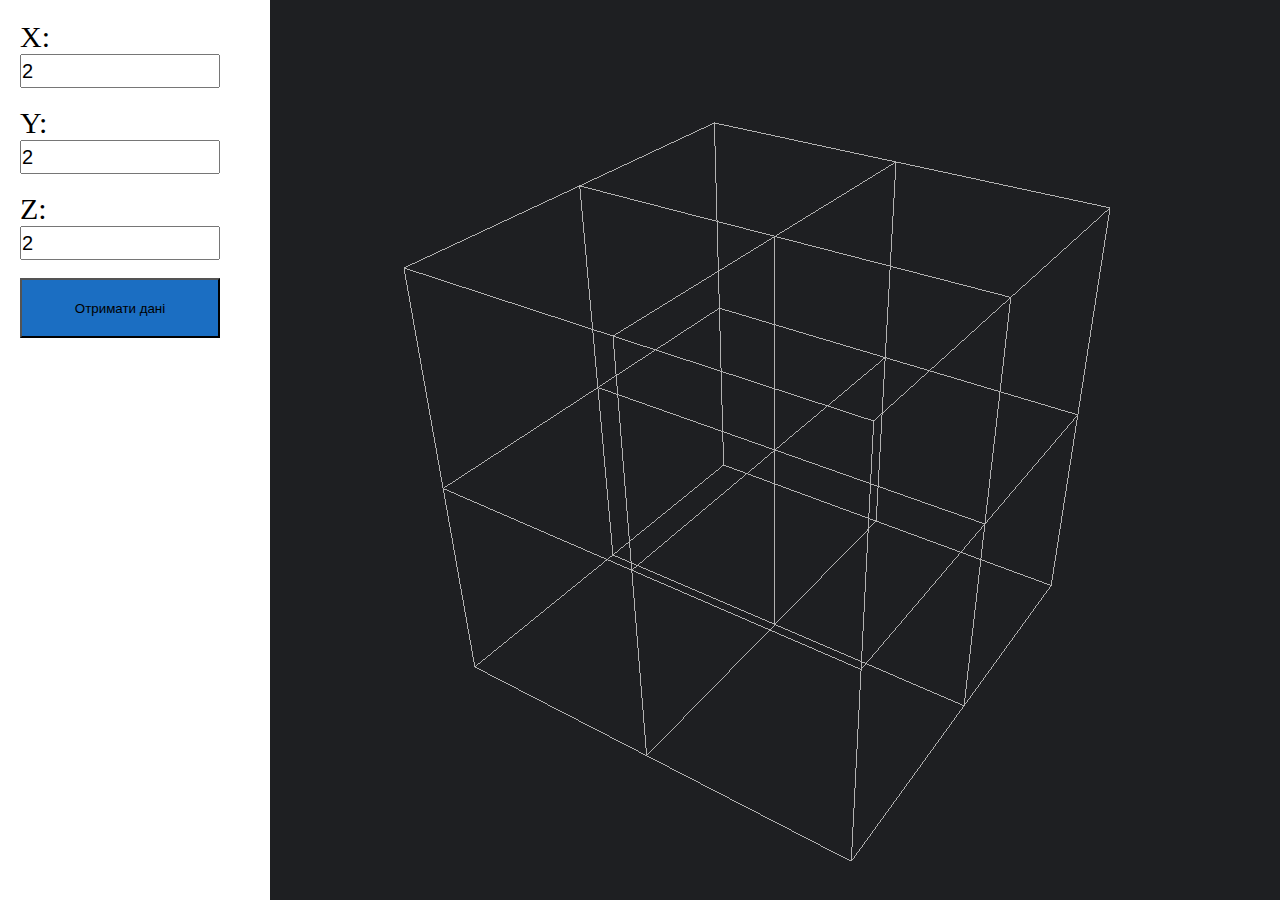
<file: FOLDER/index.html>
<!DOCTYPE html>
<html lang="en">
<head>
    <meta charset="UTF-8">
    <title>Title</title>
    <link rel="stylesheet" href="style.css">

</head>
<body>
    <div class="box">
        <form id="myForm">
            <label>X: </label>
            <input type="number" id="input1" value="2"><br>

            <label>Y: </label>
            <input type="number" id="input2" value="2"><br>

            <label>Z: </label>
            <input type="number" id="input3" value="2"><br>

            <button type="button" onclick="getData()">Отримати дані</button>
        </form>
        <div class="innerbox">
            <canvas id="canvasGL"></canvas>
            <div id="printcoords"></div>
        </div>


    </div>


    <script type="text/javascript" src="glMatrix-0.9.5.js"></script>
    <script type="text/javascript" src="Vertext_Shader_Code.js"></script>
    <script type="text/javascript" src="Fragment_Shader_Code.js"></script>
    <script type="text/javascript" src="InitShaders.js"></script>
    <!--<script type="text/javascript" src="Point.js"></script>
    <script type="text/javascript" src=" Cube.js"></script>-->
    <script type="text/javascript" src="PointsArray.js"></script>
    <!--<script type="text/javascript" src=" SuperCube.js"></script>-->
    <script type="text/javascript" src="Classes\Point.js"></script>
    <script type="text/javascript" src="Classes\Cube.js"></script>
    <script type="text/javascript" src="Classes\SuperCube.js"></script>

    <script type="text/javascript" src="Main_Script.js"></script>


    <script>
        alert("Hello woeld")
    </script>


</body>
</html>
</file>
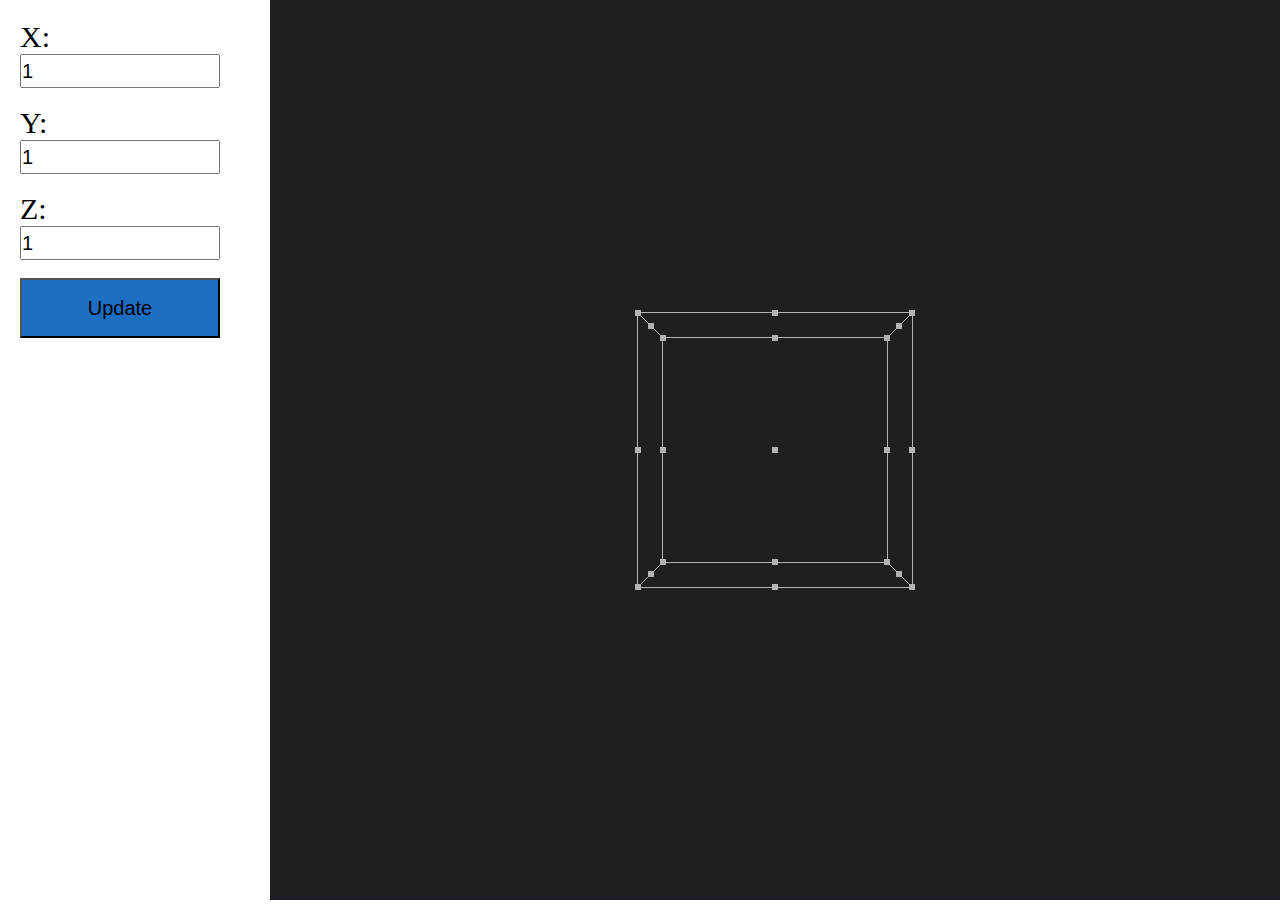
<file: Step1/index.html>
<!doctype html>
<html lang="en">
<head>
    <meta charset="UTF-8">
    <meta name="viewport"
          content="width=device-width, user-scalable=no, initial-scale=1.0, maximum-scale=1.0, minimum-scale=1.0">
    <meta http-equiv="X-UA-Compatible" content="ie=edge">
    <title>CourseWork</title>
    <link rel="stylesheet" href="style.css">
</head>

<body onload="webGLStart();">

    <div class="box">
        <form id="myForm">
            <label>X: </label>
            <input type="number" id="Value_X" value="1"><br>

            <label>Y: </label>
            <input type="number" id="Value_Y" value="1"><br>

            <label>Z: </label>
            <input type="number" id="Value_Z" value="1"><br>

            <input type="button" id="update" name="Update" value="Update" />
        </form>
        <div class="innerbox">
            <canvas id="canvasGL"></canvas>
        </div>
    </div>



    <script type="text/javascript" src="initShaders\_GLSL_shaderText.js"></script>
    <script type="text/javascript" src="initShaders\getShader.js"></script>
    <script type="text/javascript" src="initShaders\getProgram.js"></script>
    <script type="text/javascript" src="initShaders\createDomShaderProgram.js"></script>

    <script type="text/javascript" src="glMatrix-0.9.5.js"></script>
    <script type="text/javascript" src="Cubes_builder.js"></script>

    <script type="text/javascript" src="Classes\Cube.js"></script>
    <script type="text/javascript" src="Classes\Point.js"></script>
    <script type="text/javascript" src="Classes\SuperCube.js"></script>


    <script type="text/javascript" src="Classes/MyObject.js"></script>

    <script type="text/javascript" src="webGLStart.js"></script>

</body>
</html>
</file>
<file: FOLDER/style.css>
*{
    margin: 0px;
    padding: 0px;
}

.box{
    display: flex;
}
form{
    display: flex;
    flex-direction: column;
    min-width: 200px;
    margin-right: 50px;
    padding-top: 20px;
    margin-left: 20px;
}
input{

    height: 30px;
    font-size: 20px;
}
label {
    font-size: 30px;
}

button{
    background-color: #1b6ec2;
    height: 60px;
    min-width: 200px;

}

/*
innerbox{
    display: flex;
    flex-direction: column;
}

#printcoords{
    max-height: 100%;
    max-width: 100%;
}
*/
</file>
<file: Step1/style.css>
*{
    margin: 0px;
    padding: 0px;
}

.box{
    display: flex;
}

form{
    display: flex;
    flex-direction: column;
    min-width: 200px;
    margin-right: 50px;
    padding-top: 20px;
    margin-left: 20px;
}
input{

    height: 30px;
    font-size: 20px;
}
label {
    font-size: 30px;
}

#update{
    background-color: #1b6ec2;
    height: 60px;
    min-width: 200px;

}

/*
innerbox{
    display: flex;
    flex-direction: column;
}

#printcoords{
    max-height: 100%;
    max-width: 100%;
}
*/
</file>
